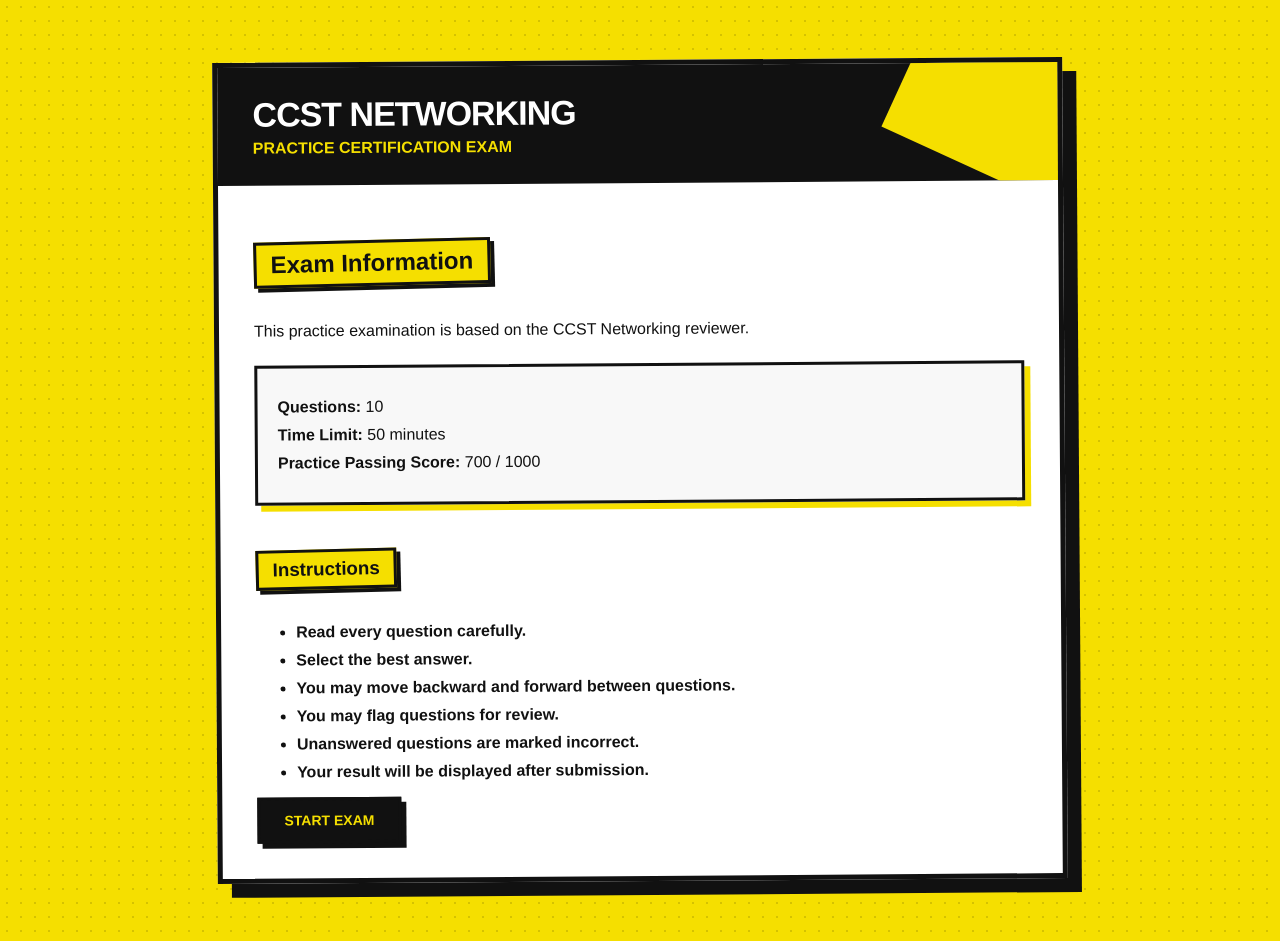
<file: Website/index.html>
<!DOCTYPE html>
<html lang="en">

<head>
    <meta charset="UTF-8">
    <meta name="viewport" content="width=device-width, initial-scale=1.0">

    <title>CCST Networking Practice Exam</title>

    <link rel="stylesheet" href="css/style.css">
</head>

<body class="start-page">

    <div class="start-container">

        <div class="exam-header">
            <h1>CCST Networking</h1>
            <p>Practice Certification Exam</p>
        </div>

        <div class="exam-info">

            <h2>Exam Information</h2>

            <p>
                This practice examination is based on the
                CCST Networking reviewer.
            </p>

            <div class="info-box">

                <p>
                    <strong>Questions:</strong>
                    <span id="question-count">10</span>
                </p>

                <p>
                    <strong>Time Limit:</strong>
                    50 minutes
                </p>

                <p>
                    <strong>Practice Passing Score:</strong>
                    700 / 1000
                </p>

            </div>

            <h3>Instructions</h3>

            <ul>
                <li>Read every question carefully.</li>
                <li>Select the best answer.</li>
                <li>You may move backward and forward between questions.</li>
                <li>You may flag questions for review.</li>
                <li>Unanswered questions are marked incorrect.</li>
                <li>Your result will be displayed after submission.</li>
            </ul>

            <button class="primary-button" onclick="startExam()">
                Start Exam
            </button>

        </div>

    </div>

    <script>
        function startExam() {
            window.location.href = "exam.html";
        }
    </script>

</body>

</html>
</file>
<file: Website/css/style.css>
/* =========================================
   CCST NETWORKING
   PERSONA 4 GOLDEN-INSPIRED THEME
========================================= */

* {
    box-sizing: border-box;
}

:root {
    --yellow: #f5df00;
    --yellow-light: #fff36a;
    --black: #111111;
    --white: #ffffff;
    --gray: #e9e9e9;
    --dark-gray: #333333;
}


/* =========================================
   BODY / BACKGROUND
========================================= */

body {
    margin: 0;

    font-family:
        Arial,
        Helvetica,
        sans-serif;

    color: var(--black);

    background-color: var(--yellow);

    background-image:
        radial-gradient(
            rgba(0, 0, 0, 0.13) 1px,
            transparent 1px
        );

    background-size:
        14px 14px;
}


/* =========================================
   GENERAL BUTTONS
========================================= */

button {
    padding: 12px 24px;

    border: 3px solid var(--black);

    background-color: var(--white);

    color: var(--black);

    font-size: 14px;
    font-weight: 900;

    text-transform: uppercase;

    cursor: pointer;

    box-shadow:
        5px 5px 0 var(--black);

    transition:
        transform 0.1s,
        box-shadow 0.1s,
        background-color 0.1s;
}


button:hover {
    background-color: var(--yellow);

    transform:
        translate(-2px, -2px);

    box-shadow:
        7px 7px 0 var(--black);
}


button:active {
    transform:
        translate(3px, 3px);

    box-shadow:
        2px 2px 0 var(--black);
}


button:disabled {
    opacity: 0.4;

    cursor: not-allowed;

    transform: none;

    box-shadow:
        3px 3px 0 var(--black);
}


/* =========================================
   START PAGE
========================================= */

.start-container {
    width: 850px;
    max-width: 92%;

    margin: 60px auto;

    background-color: var(--white);

    border: 5px solid var(--black);

    box-shadow:
        14px 14px 0 var(--black);

    transform:
        rotate(-0.4deg);
}


/* =========================================
   HEADER
========================================= */

.exam-header {
    position: relative;

    padding: 28px 35px;

    background-color: var(--black);

    color: var(--white);

    overflow: hidden;
}


.exam-header::after {
    content: "";

    position: absolute;

    width: 220px;
    height: 220px;

    right: -80px;
    top: -100px;

    background-color: var(--yellow);

    transform: rotate(25deg);
}


.exam-header h1 {
    position: relative;

    z-index: 2;

    margin: 0;

    font-size: 34px;

    font-weight: 900;

    text-transform: uppercase;

    letter-spacing: -1px;
}


.exam-header p {
    position: relative;

    z-index: 2;

    margin:
        5px 0 0;

    color: var(--yellow);

    font-weight: bold;

    text-transform: uppercase;
}


/* =========================================
   START INFORMATION
========================================= */

.exam-info {
    padding: 35px;
}


.exam-info h2,
.exam-info h3 {
    display: inline-block;

    background-color: var(--yellow);

    border: 3px solid var(--black);

    padding:
        6px 14px;

    box-shadow:
        4px 4px 0 var(--black);

    transform:
        rotate(-1deg);
}


.info-box {
    margin:
        25px 0;

    padding:
        20px;

    background-color:
        #f8f8f8;

    border:
        3px solid var(--black);

    box-shadow:
        6px 6px 0 var(--yellow);
}


.info-box p {
    margin:
        10px 0;
}


.exam-info li {
    margin-bottom:
        10px;

    font-weight: 600;
}


/* =========================================
   MAIN EXAM HEADER
========================================= */

.exam-topbar {
    position: relative;

    height: 80px;

    padding:
        0 35px;

    display: flex;

    align-items: center;

    justify-content:
        space-between;

    background-color:
        var(--black);

    color:
        var(--white);

    border-bottom:
        7px solid var(--yellow);

    box-shadow:
        0 5px 0 var(--black);
}


.exam-title strong {
    font-size: 22px;

    font-weight: 900;

    text-transform:
        uppercase;
}


.exam-title span {
    margin-left:
        18px;

    padding:
        5px 10px;

    background-color:
        var(--yellow);

    color:
        var(--black);

    font-weight:
        900;

    transform:
        rotate(-2deg);

    display:
        inline-block;
}


/* =========================================
   TIMER
========================================= */

.timer-box {
    padding:
        10px 18px;

    background-color:
        var(--white);

    color:
        var(--black);

    border:
        3px solid var(--yellow);

    font-weight:
        900;

    box-shadow:
        5px 5px 0 var(--yellow);

    transform:
        rotate(1deg);
}


#timer {
    margin-left:
        6px;

    font-size:
        20px;
}


/* =========================================
   EXAM LAYOUT
========================================= */

.exam-layout {
    display:
        flex;

    min-height:
        calc(100vh - 80px);
}


/* =========================================
   QUESTION PANEL
========================================= */

.question-panel {
    flex: 1;

    padding:
        40px 50px;

    background-color:
        var(--white);

    background-image:
        linear-gradient(
            135deg,
            transparent 92%,
            rgba(245, 223, 0, 0.3) 92%
        );
}


.question-info {
    display:
        flex;

    align-items:
        center;

    justify-content:
        space-between;
}


#question-number {
    display:
        inline-block;

    padding:
        8px 18px;

    background-color:
        var(--black);

    color:
        var(--yellow);

    font-size:
        17px;

    font-weight:
        900;

    text-transform:
        uppercase;

    transform:
        rotate(-1deg);
}


/* =========================================
   FLAG
========================================= */

.flag-button {
    margin: 0;

    background-color:
        var(--white);
}


.flag-active {
    background-color:
        var(--yellow);
}


/* =========================================
   QUESTION CONTENT
========================================= */

.question-content {
    min-height:
        450px;

    padding-top:
        25px;
}


.question-instruction {
    display:
        inline-block;

    margin-bottom:
        15px;

    padding:
        5px 10px;

    background-color:
        var(--yellow);

    color:
        var(--black);

    font-size:
        13px;

    font-weight:
        900;

    text-transform:
        uppercase;

    transform:
        rotate(-1deg);
}


.question-content h2 {
    max-width:
        950px;

    margin:
        10px 0 30px;

    font-size:
        23px;

    font-weight:
        800;

    line-height:
        1.45;
}


/* =========================================
   ANSWER OPTIONS
========================================= */

.answer-option {
    position:
        relative;

    display:
        flex;

    align-items:
        center;

    gap:
        15px;

    max-width:
        950px;

    margin:
        14px 0;

    padding:
        17px 20px;

    background-color:
        var(--white);

    border:
        3px solid var(--black);

    box-shadow:
        5px 5px 0 #cfcfcf;

    cursor:
        pointer;

    font-weight:
        700;

    transition:
        transform 0.1s,
        box-shadow 0.1s,
        background-color 0.1s;
}


.answer-option:nth-child(even) {
    transform:
        rotate(0.15deg);
}


.answer-option:nth-child(odd) {
    transform:
        rotate(-0.15deg);
}


.answer-option:hover {
    background-color:
        var(--yellow-light);

    transform:
        translateX(5px);

    box-shadow:
        8px 5px 0 var(--black);
}


.answer-option input {
    width:
        18px;

    height:
        18px;

    accent-color:
        var(--black);

    cursor:
        pointer;
}


.selected-answer {
    background-color:
        var(--yellow);

    box-shadow:
        8px 8px 0 var(--black);

    transform:
        translate(-3px, -3px);
}


/* =========================================
   BOTTOM CONTROLS
========================================= */

.exam-controls {
    display:
        flex;

    justify-content:
        space-between;

    padding-top:
        25px;

    border-top:
        5px solid var(--black);
}


/* =========================================
   SIDEBAR
========================================= */

.question-sidebar {
    width:
        310px;

    padding:
        30px 25px;

    background-color:
        var(--yellow);

    border-left:
        6px solid var(--black);

    background-image:
        radial-gradient(
            rgba(0, 0, 0, 0.15) 1px,
            transparent 1px
        );

    background-size:
        12px 12px;
}


.question-sidebar h3 {
    display:
        inline-block;

    margin:
        0 0 10px;

    padding:
        7px 15px;

    background-color:
        var(--black);

    color:
        var(--white);

    font-size:
        20px;

    text-transform:
        uppercase;

    transform:
        rotate(-2deg);
}


/* =========================================
   QUESTION GRID
========================================= */

#question-grid {
    display:
        grid;

    grid-template-columns:
        repeat(5, 1fr);

    gap:
        9px;

    margin:
        22px 0;
}


.question-button {
    width:
        43px;

    height:
        43px;

    margin:
        0;

    padding:
        0;

    background-color:
        var(--white);

    border:
        3px solid var(--black);

    box-shadow:
        3px 3px 0 var(--black);

    font-weight:
        900;
}


.question-button:hover {
    background-color:
        var(--black);

    color:
        var(--yellow);

    transform:
        translate(-1px, -1px);

    box-shadow:
        4px 4px 0 var(--white);
}


.question-button.current {
    background-color:
        var(--black);

    color:
        var(--yellow);

    border-color:
        var(--white);

    transform:
        rotate(-5deg)
        scale(1.1);
}


.question-button.answered {
    background-color:
        var(--white);
}


.question-button.answered::after {
    content:
        "✓";

    position:
        absolute;
}


.question-button.flagged {
    background-color:
        var(--black);

    color:
        var(--white);

    text-decoration:
        underline;
}


/* =========================================
   LEGEND
========================================= */

.legend {
    margin-top:
        20px;

    padding:
        15px;

    background-color:
        var(--white);

    border:
        3px solid var(--black);

    box-shadow:
        5px 5px 0 var(--black);

    font-size:
        13px;

    font-weight:
        bold;
}


.legend div {
    margin:
        7px 0;
}


/* =========================================
   SUBMIT BUTTON
========================================= */

.submit-button {
    width:
        100%;

    margin-top:
        30px;

    background-color:
        var(--black);

    color:
        var(--yellow);

    border-color:
        var(--white);

    font-size:
        16px;
}


.submit-button:hover {
    background-color:
        var(--white);

    color:
        var(--black);

    border-color:
        var(--black);
}


/* =========================================
   MATCHING QUESTIONS
========================================= */

.matching-row {
    display:
        grid;

    grid-template-columns:
        150px 1fr;

    align-items:
        center;

    gap:
        20px;

    max-width:
        950px;

    margin:
        15px 0;

    padding:
        17px;

    background-color:
        var(--white);

    border:
        3px solid var(--black);

    box-shadow:
        5px 5px 0 var(--yellow);
}


.matching-row strong {
    display:
        inline-block;

    padding:
        7px 10px;

    background-color:
        var(--black);

    color:
        var(--yellow);

    font-size:
        15px;

    text-align:
        center;

    transform:
        rotate(-1deg);
}


.matching-row select {
    width:
        100%;

    padding:
        12px;

    background-color:
        var(--white);

    border:
        3px solid var(--black);

    font-family:
        Arial,
        Helvetica,
        sans-serif;

    font-size:
        14px;

    font-weight:
        bold;

    cursor:
        pointer;
}


/* =========================================
   RESULTS PAGE
========================================= */

.results-container {
    width:
        900px;

    max-width:
        92%;

    margin:
        50px auto;

    background-color:
        var(--white);

    border:
        5px solid var(--black);

    box-shadow:
        14px 14px 0 var(--black);
}


.results-content {
    padding:
        40px;

    text-align:
        center;
}


.result-status {
    display:
        inline-block;

    padding:
        10px 30px;

    background-color:
        var(--black);

    color:
        var(--yellow);

    border:
        4px solid var(--black);

    box-shadow:
        7px 7px 0 var(--yellow);

    font-size:
        24px;

    font-weight:
        900;

    transform:
        rotate(-2deg);
}


.score-display {
    margin:
        35px 0;
}


.score-display p {
    margin:
        0;

    font-weight:
        900;

    text-transform:
        uppercase;
}


.score-display h1 {
    margin:
        5px 0;

    font-size:
        80px;

    font-weight:
        900;

    line-height:
        1;

    text-shadow:
        5px 5px 0 var(--yellow);
}


.score-display span {
    font-weight:
        bold;

    color:
        #555555;
}


/* =========================================
   RESULTS SUMMARY
========================================= */

.result-summary {
    display:
        flex;

    justify-content:
        center;

    gap:
        25px;

    margin:
        35px 0;
}


.result-summary div {
    min-width:
        130px;

    padding:
        15px;

    background-color:
        var(--yellow);

    border:
        3px solid var(--black);

    box-shadow:
        5px 5px 0 var(--black);

    transform:
        rotate(-1deg);
}


.result-summary div:nth-child(even) {
    transform:
        rotate(1deg);
}


.result-summary strong {
    display:
        block;

    font-size:
        27px;
}


.result-summary span {
    display:
        block;

    margin-top:
        4px;

    font-size:
        12px;

    font-weight:
        900;

    text-transform:
        uppercase;
}


/* =========================================
   RESULTS BUTTONS
========================================= */

.result-buttons {
    display:
        flex;

    justify-content:
        center;

    gap:
        20px;

    margin:
        30px 0;
}


.primary-button {
    background-color:
        var(--black);

    color:
        var(--yellow);
}


/* =========================================
   REVIEW ANSWERS
========================================= */

.review-container {
    margin-top:
        40px;

    text-align:
        left;
}


.review-card {
    margin:
        20px 0;

    padding:
        22px;

    background-color:
        var(--white);

    border:
        3px solid var(--black);

    box-shadow:
        6px 6px 0 var(--yellow);
}


.review-card h3 {
    display:
        inline-block;

    margin:
        0 0 10px;

    padding:
        5px 10px;

    background-color:
        var(--black);

    color:
        var(--yellow);
}


.review-category {
    color:
        #666666;

    font-size:
        13px;

    font-weight:
        bold;
}


.review-question {
    font-size:
        16px;

    font-weight:
        800;
}


.correct-text {
    display:
        inline-block;

    padding:
        5px 10px;

    background-color:
        var(--yellow);

    border:
        2px solid var(--black);

    font-weight:
        900;
}


.incorrect-text {
    display:
        inline-block;

    padding:
        5px 10px;

    background-color:
        var(--black);

    color:
        var(--white);

    font-weight:
        900;
}


/* =========================================
   UNSCORED / REVIEWER ISSUE
========================================= */

.unscored-warning {
    margin-top:
        15px;

    padding:
        15px;

    background-color:
        var(--yellow);

    border:
        3px solid var(--black);

    box-shadow:
        4px 4px 0 var(--black);
}


.unscored-warning strong {
    display:
        block;

    margin-bottom:
        7px;

    font-weight:
        900;

    text-transform:
        uppercase;
}


.unscored-warning p {
    margin:
        0;
}


/* =========================================
   HORIZONTAL RULE
========================================= */

hr {
    margin:
        20px 0;

    border:
        none;

    border-top:
        4px solid var(--black);
}


/* =========================================
   MOBILE
========================================= */

@media (max-width: 850px) {

    .exam-layout {
        flex-direction:
            column;
    }


    .question-sidebar {
        width:
            100%;

        border-left:
            none;

        border-top:
            6px solid var(--black);
    }


    .question-panel {
        padding:
            25px 20px;
    }


    .exam-topbar {
        height:
            auto;

        padding:
            15px;

        gap:
            15px;

        flex-wrap:
            wrap;
    }


    .matching-row {
        grid-template-columns:
            1fr;

        gap:
            10px;
    }


    .result-summary {
        flex-direction:
            column;
    }


    .result-buttons {
        flex-direction:
            column;
    }
}

/* =====================================
   PERSONA 4 AUDIO CONTROLS
===================================== */

.audio-controls {
    display: flex;
    align-items: center;
    gap: 12px;
}

.audio-controls button {
    padding: 8px 14px;

    background-color: #f5df00;
    color: #111111;

    border: 3px solid #ffffff;

    font-weight: 900;
    font-size: 12px;

    box-shadow: 4px 4px 0 #111111;

    transform: rotate(-2deg);

    transition: 0.15s;
}

.audio-controls button:nth-child(2) {
    transform: rotate(2deg);
}

.audio-controls button:hover {
    background-color: white;

    transform: scale(1.08);

    box-shadow: 5px 5px 0 #f5df00;
}

@media (max-width: 850px) {

    .audio-controls {
        flex-wrap: wrap;
    }

}

/* =========================================
   EXHIBIT BUTTON
========================================= */

.exhibit-button-container {
    margin:
        10px 0 25px;
}


.exhibit-button {
    background-color:
        var(--yellow);

    color:
        var(--black);

    font-size:
        15px;

    transform:
        rotate(-1deg);

    box-shadow:
        7px 7px 0 var(--black);
}


.exhibit-button:hover {
    background-color:
        var(--black);

    color:
        var(--yellow);

    border-color:
        var(--yellow);
}


/* =========================================
   EXHIBIT MODAL
========================================= */

.exhibit-modal {
    position:
        fixed;

    inset:
        0;

    z-index:
        9999;

    display:
        none;

    align-items:
        center;

    justify-content:
        center;

    padding:
        30px;

    background-color:
        rgba(0, 0, 0, 0.82);
}


.exhibit-modal.show {
    display:
        flex;
}


/* =========================================
   EXHIBIT WINDOW
========================================= */

.exhibit-window {
    width:
        900px;

    max-width:
        95vw;

    max-height:
        90vh;

    background-color:
        var(--white);

    border:
        6px solid var(--black);

    box-shadow:
        15px 15px 0 var(--yellow);

    transform:
        rotate(-0.4deg);

    overflow:
        hidden;
}


/* =========================================
   EXHIBIT HEADER
========================================= */

.exhibit-header {
    display:
        flex;

    align-items:
        center;

    justify-content:
        space-between;

    padding:
        12px 18px;

    background-color:
        var(--yellow);

    border-bottom:
        5px solid var(--black);
}


.exhibit-header span {
    font-size:
        22px;

    font-weight:
        900;

    letter-spacing:
        1px;
}


.exhibit-header button {
    margin:
        0;

    padding:
        5px 12px;

    background-color:
        var(--black);

    color:
        var(--yellow);

    border:
        2px solid var(--black);

    box-shadow:
        3px 3px 0 var(--white);
}


/* =========================================
   EXHIBIT IMAGE
========================================= */

.exhibit-content {
    max-height:
        65vh;

    padding:
        20px;

    overflow:
        auto;

    text-align:
        center;

    background-color:
        #eeeeee;
}


.exhibit-content img {
    display:
        block;

    max-width:
        100%;

    height:
        auto;

    margin:
        auto;

    border:
        3px solid var(--black);

    background-color:
        white;
}


/* =========================================
   EXHIBIT FOOTER
========================================= */

.exhibit-footer {
    padding:
        15px;

    text-align:
        right;

    background-color:
        var(--white);

    border-top:
        4px solid var(--black);
}


.exhibit-footer button {
    margin:
        0;
}
</file>
